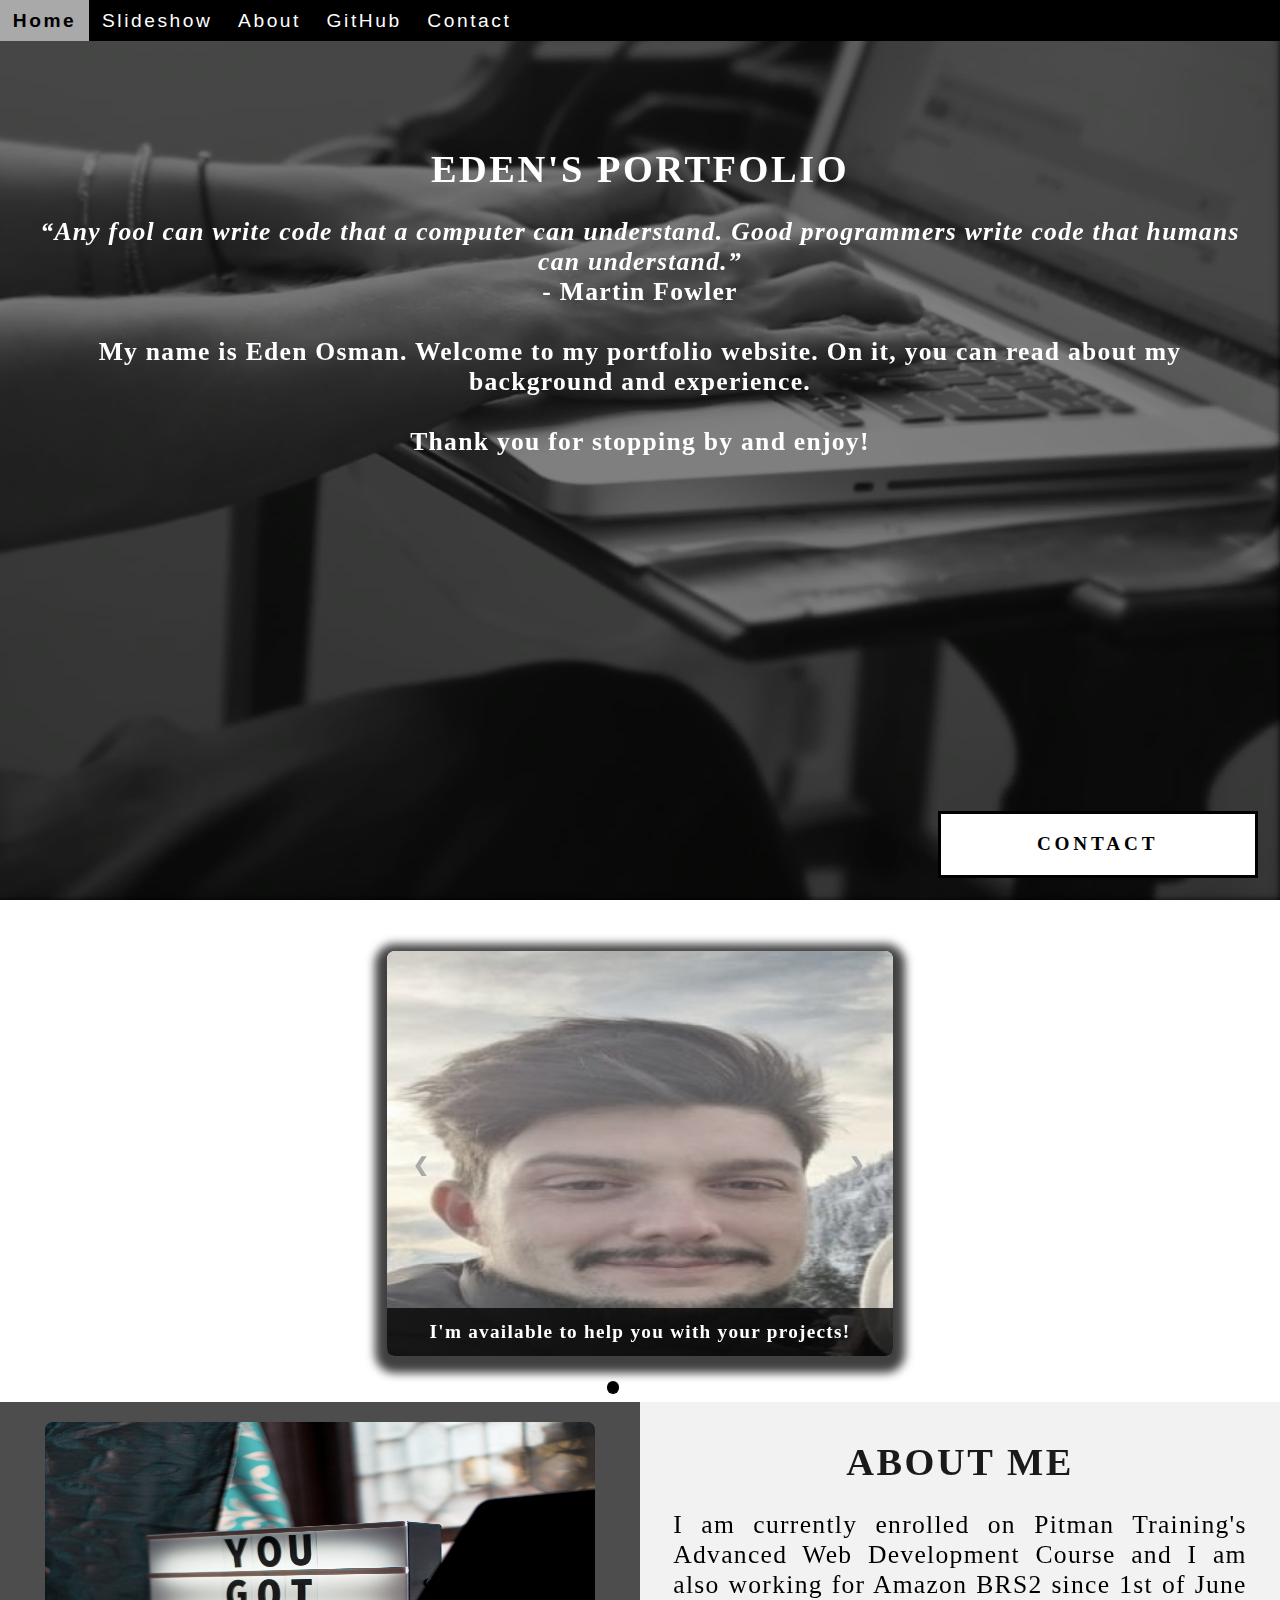
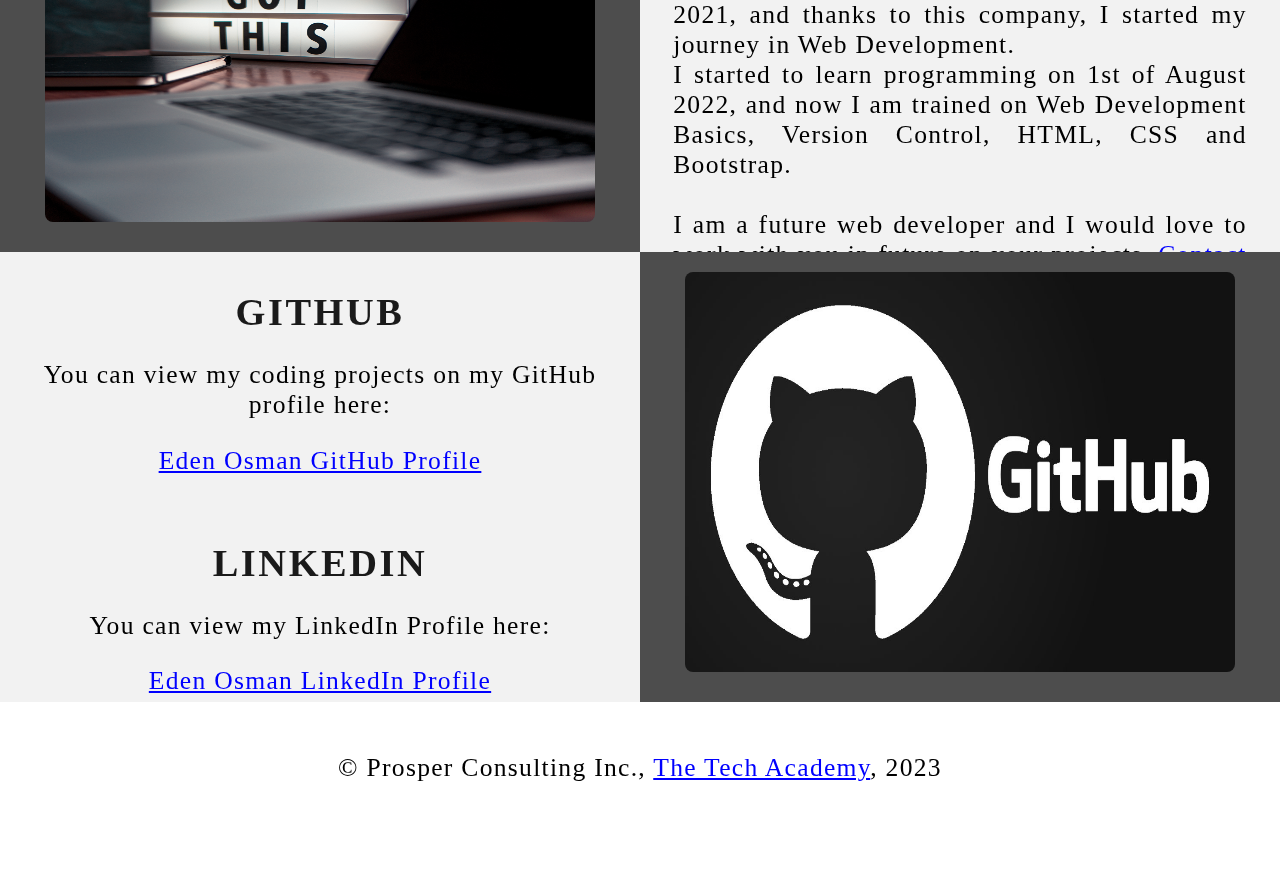
<file: index.html>
<!DOCTYPE html>
<html>
    <!-- Head -->
    <head>
        <meta charset="UTF-8">
        <meta name="viewport" content="width=device-width" />
        <title>Eden Osman's Portfolio</title>
        <link rel="shortcut icon" type="img/jpg" href="./Student_Portfolio/images/coding_icon.png">
        <link rel="stylesheet" type="text/css" href="./Student_Portfolio/stylesheet/portfolio.css">
    </head>

    <!-- Body -->
    <body class="Background">
        
        <!-- Navbar -->
        <div class="Navbar">
            <a class="active" href="#Home">Home</a>
            <a href="#Slideshow">Slideshow</a>
            <a href="#About">About</a>
            <a href="#GitHub">GitHub</a>
            <!-- Onclick and ondblclick functions addded to open & close the contact form -->
            <a onclick="openForm()" ondblclick="closeForm()" class="contact">Contact</a>
        </div>

        <!-- Background video -->
        <div id="Home">
            <video autoplay muted loop id="Typing_Video">
                <source src="./Student_Portfolio/images/video/Typing.mp4" type="video/mp4">
                <!--Display message if video fails to run-->
                Your browser does not support HTML5 video.
            </video>
        </div>

        <!-- Video text -->
        <div class="Video_Text">
            <h1 class="white-text">Eden's Portfolio</h1>
            <strong>
                <p class="center">
                    <q>Any fool can write code that a computer can understand. Good programmers write code that humans can understand.</q>
                    <br> - Martin Fowler
                    <br>
                    <br> My name is Eden Osman. Welcome to my portfolio website. On it, you can read about my background and experience.
                    <br>
                    <br> Thank you for stopping by and enjoy! 
                </p>
            </strong>
        </div>

    <!-- Slideshow section -->
    <div id="Slideshow">
        <div id="Slideshow_Background">
            <div id="Slideshow_Container">
                <!-- Slide 1 of 3 -->
                <div class="mySlides fade">
                    <img class="Slideshow_Images" src="./Student_Portfolio/images/me.jpg" alt="Me">
                    <div class="text">I'm available to help you with your projects!</div>
                </div>
                <!-- Slide 2 of 3 -->
                <div class="mySlides fade">
                    <img class="Slideshow_Images" src="./Student_Portfolio/images/HTMLCSSJS.jpg" alt="HTML, CSS, and JS Logos">
                    <div class="text">I am a front-end developer<br> trained in:<br>HTML, CSS, and JavaScript.</div>
                </div>
                <!-- Slide 3 of 3 -->
                <div class="mySlides fade">
                    <img class="Slideshow_Images" src="./Student_Portfolio/images/wdphoto.jpg" alt="Contact me now photo">
                    <div class="text"><a class="white-text contact" onclick="openForm()">Contact me now!</a></div>
                </div>

                <!-- Previous & next buttons -->
                <a class="Previous" onclick="plusSlides(-1)">&#10094;</a>
                <a class="Next" onclick="plusSlides(1)">&#10095;</a>
            </div>
            <br> <!-- Adds a space between the slideshow images and the dots -->

            <!-- Slideshow dots -->
            <div style="text-align: center">
                <span class="dot" onclick="currentSlide(1)"></span>
                <span class="dot" onclick="currentSlide(2)"></span>
                <span class="dot" onclick="currentSlide(3)"></span>
            </div>
        </div>
    </div>

        <!-- About section -->
        <div class="Row" id="About">
            <!--Left column-->
            <div class="Column_2">
                <img src="./Student_Portfolio/images/photo1.jpg" alt="" width="550px;" height="400px;">
            </div>
            <!--Right column-->
            <div class="Column_1">
                <h1>About Me</h1>
                <p>
                    I am currently enrolled on Pitman Training's Advanced Web Development Course and I am also working for Amazon BRS2 since 1st of June 2021, and thanks to this company, I started my journey in Web Development.
                    <br>I started to learn programming on 1st of August 2022, and now I am trained on Web Development Basics, Version Control, HTML, CSS and Bootstrap.
                    <br>
                    <br>I am a future web developer and I would love to work with you in future on your projects. <a onclick="openForm()" class="contact">Contact</a> me below!
                </p>
            </div>
        </div>

        <!--GitHub section-->
        <div class="Row" id="GitHub">
            <!--Left column-->
            <div class="Column_1">
                <h1>GitHub</h1>
                <p class="center">
                    You can view my coding projects on my GitHub profile here:
                    <br>
                    <p class="center"><a href="https://github.com/edenosman" target="_blank">Eden Osman GitHub Profile</a></p>
                </p>
                <br>
                <h1>LinkedIn</h1>
                <p class="center">
                    You can view my LinkedIn Profile here:
                    <br>
                    <p class="center"><a href="https://www.linkedin.com/in/eden-osman/" target="_blank">Eden Osman LinkedIn Profile</a></p>
                </p>
            </div>
            <!--Right column-->
            <div class="Column_2">
                <a href="https://github.com/the-tech-academy" target="_blank"><img src="./Student_Portfolio/images/github.jpg" alt="GitHub Logo" width="550px;" height="400px;"></a>
            </div>
        </div>

        <!--Contact form -->
        <div id="Contact">
            <button onclick="openForm()" class="Pop_Up_Button">CONTACT</button>
            <div class="form-popup" id="myForm">
                <form action="https://formspree.io/info@learncodinganywhere.com" method="POST" class="form-container">
                    <h1>Contact</h1>
                    <label for="name"><b>Name</b></label>
                        <input type="text" placeholder="Type your name here" name="name" required>
                    <label for="phone"><b>Phone</b></label>
                        <input type="text" placeholder="Type your phone number here" name="phone">
                    <label for="email"><b>Email</b></label>
                        <input type="text" placeholder="Type your email address here" name="email" required>
                    <label for="message"><b>Message</b></label>
                        <input type="text" placeholder="Type your message here" name="message">

                    <button type="submit" class="btn">SUBMIT</button>
                    <button type="button" class="btn cancel" onclick="closeForm()">CLOSE</button>
                </form>
            </div>
        </div>

        <!--Footer section-->
        <footer>
            <p>
                <p class="center">&copy Prosper Consulting Inc., <a href="https://www.learncodinganywhere.com/" target="_blank">The Tech Academy</a>, 2023</p>
                <br>
            </p>
        </footer>
        <script src="./Student_Portfolio/JS/main.js"></script>
    </body>
</html>
</file>
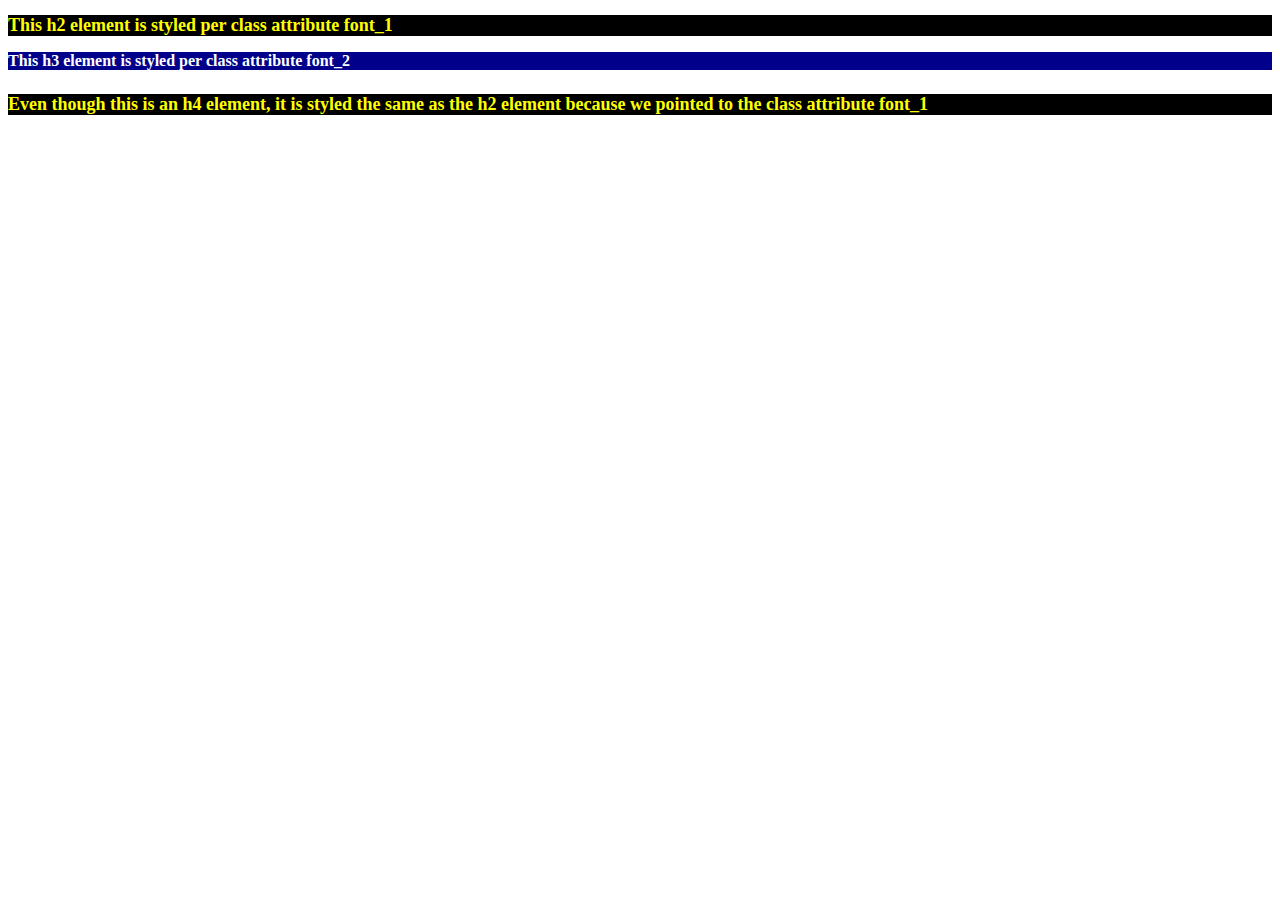
<file: Basic_HTML_4.html>
<!DOCTYPE html>
<html>
	<body>
	<style>
		.font_1  {	background-color: black;
			color: yellow;
			font-size: large;	}
		.font_2  {	background-color: darkblue;
			color: white;
			font-size: medium;	}
	</style>
	<h2 class="font_1"> This h2 element is styled per class attribute font_1 </h2>
	<h3 class="font_2"> This h3 element is styled per class attribute font_2 </h3>
	<h4 class="font_1"> Even though this is an h4 element, it is styled the same as the h2 element because we pointed to the class attribute font_1 </h4>
	</body>
</html>
</file>
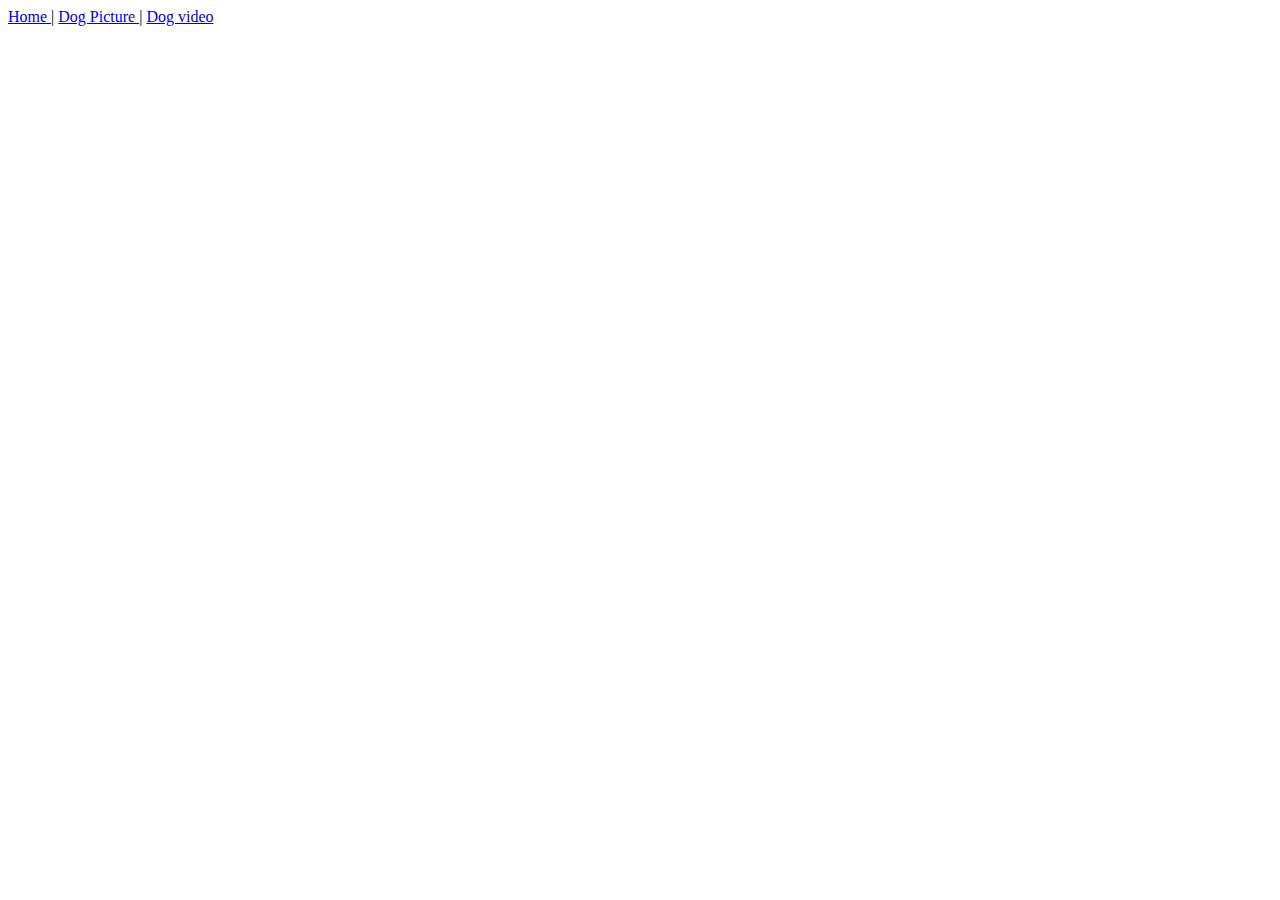
<file: Dog_Video.html>
<!DOCTYPE html>
<html lang="en"
	<head>
		<title> Dog Video </title>
		<meta charset="utf-8">
	</head>
	<body>
		<nav>
			<a href="Assignment.html"> Home </a> |
			<a href="Dog.html"> Dog Picture </a> |
			<a href="https://www.youtube.com/watch?v=ilMzs1UHEmw"> Dog video </a>
		</nav>
	</body>
</html>
</file>
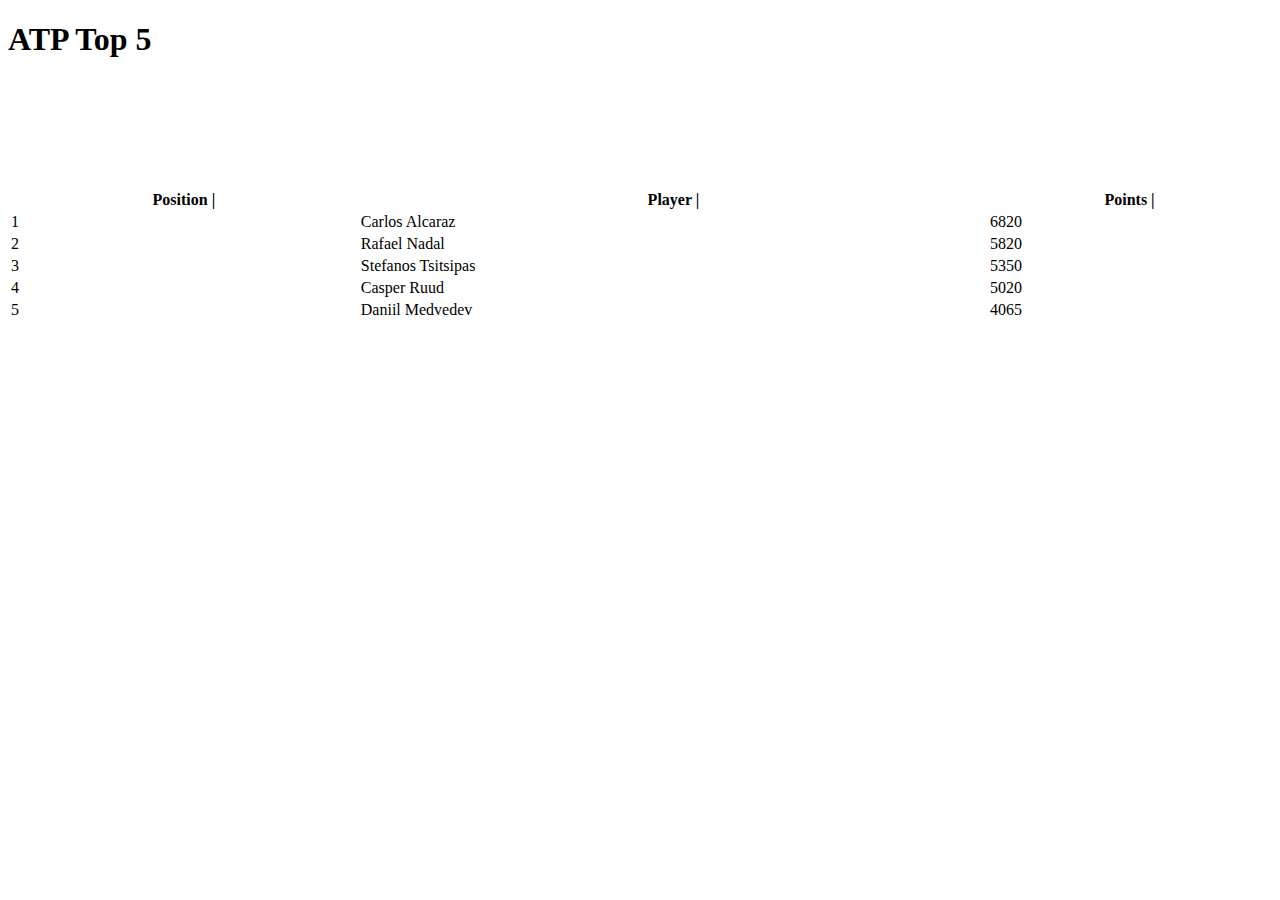
<file: HTML_Table.html>
<!DOCTYPE html>
<html lang="en">
	<head> 
		<title> HTML Table </title>
		<meta charset="utf-8:>
		<link rel="stylesheet" type="text/css" href="CSS_Table.css">
	</head>
	<body>
		<h1> ATP Top 5 </h1>
		<table style="width: 100%">
			<tr>
				<th> Position	|	</th>
				<th> Player 		|	</th>
				<th> Points 		|</th> <br>
			</tr>
			<tr>
				<td> 1 </td>
				<td> Carlos Alcaraz </td>
				<td> 6820 </td> <br>
			</tr>
			<tr>
				<td> 2 </td>
				<td> Rafael Nadal </td>
				<td> 5820 </td> <br>
			</tr>
			<tr>
				<td> 3 </td>
				<td> Stefanos Tsitsipas </td>
				<td> 5350 </td> <br>
			</tr>
			<tr>
				<td> 4 </td>
				<td> Casper Ruud </td>
				<td> 5020 </td> <br>
			</tr>
			<tr>
				<td> 5 </td>
				<td> Daniil Medvedev </td>
				<td> 4065 </td> <br>
			</tr>
		</table>
	</body>
</html>
</file>
<file: Student_Portfolio/stylesheet/portfolio.css>
/***** GENERAL STYLING *****/

/* Affects entire document */
html {
    /* This ensures that the page scrolling is smooth when the buttons on the nav bar is clicked */
    scroll-behavior: smooth;
}

/* Body */
body {
    margin: 0%;  /* This ensures our site displays all the way to the edge of the browser screen */
    opacity: 1; /* This and transition affect the page loading fade in effect */
    transition: 3s opacity; /* This causes a 3s fade in */
    letter-spacing: .2vw; 
    font-family: Avant Garde, Helvetica;
    font-size: 1.5vw;
    overflow-x: hidden; /* This prevents the horizontal scroll bar from appearing when the quote is hovered over */
    user-select: none; /* This prevents the text on the webpage from being highlighted by the user */
}

/* This section contributes to the fade effect for the page that occurs when the page is loaded */
body.fade-out {
    opacity: .1s; /* This sets the level of opacity at the start of page load */
}

/* Heading 1 elements */
h1 {
    text-transform: uppercase; /* Capitalizing all h1 headings */
    font-family: "Trebuchet MS", Optima; /* Sets the font family of all h1 headings */
    text-align: center; /* Centering all h1 elements */
    margin-top: 3%; /* Adds a small margin above h1 elements */
    color: #1a1a1a; 
}

/* Heading 1 element hover effect */
h1:hover {
    filter: grayscale(5%); /* Adds a slightly gray filter to the h1 headings when hovered over */
    transform: scale(1.1); /* When the h1 elements are hovered over they increase in size by 1.1 */
    transition: transform 1s; /* This causes the transformation to last 1 second */
}

/* Styling for portfolio title text */
.white-text {
    color: #fff; /* This is used to change the color of the portfolio title text */
    padding-top: 10vh; /* Adds padding (equal to 10% of the viewport height) */
}

/* Paragraph elements */
p {
    font-family: Perpetua, Rockwell Extra Bold;
    text-align: justify; /* Justify text within paragraph elements */
    letter-spacing: .1vw; /* This expands the text slightly */
    font-size: 2.5vw;
    padding-left: 1vw; /* Adds padding to the left of the paragraph element */
    padding-right: 1vw; /* Adds padding to the right of the paragraph element */
}

/* Paragraph element hover effect */
p:hover {
    transition: transform 1s; /* This makes the transform effect last 1 second */
	transform: scale(1.01); /* This makes the paragraphs increase slightly in size when hovered over */
}

/* Center class - this applies to all elements with the class "center" */
.center {
    text-align: center; /* This center aligns the text */
}

/* Center class hover effect - This only affects the quote, github link, and footer */
.center:hover {
    transition: transform 2s; /* This makes the transform effect last 2 seconds */
    transform: scale(1.1); /* This makes the elements with class "center" increase in size by 1.1 when hovered over */
}

/* Anchor elements */
a {
    color: blue; /* This ensures all links are blue */
    cursor: pointer; /* This ensures all links change the mouse to a pointer when hovered over or clicked */
    text-decoration: underline; /* This ensures all links are underlined */
}

/* Quotation elements */
q {
    font-style: italic; /* This makes the quote italicized */
}

/* Image elements */
img {
    filter: grayscale(50%); /* This rids our pictures of 75% of their color */
    border-radius: 8px; /* Gives all images slightly rounded corners */
    max-width: 100%; /* Ensures all images stay within the width of their container */
    max-height: 100%; /* Sets the height of all images */
    display: block; /* By specifying block display we can ensure our images are able to be centered */
    margin: auto auto auto auto; /* This centers all images */
}

/* Image element hover effects */
img:hover {
	filter: grayscale(5%);  /* Brings back most of the image's color when hovered over */
}

/* Styling for footer element */
footer {
    padding: 2%; /* This gives the footer padding that is equal to 2% of the width of the element's area */
    background-color: white;
}
/***** END OF GENERAL STYLING *****/

/***** NAVBAR STYLING *****/
.Navbar {
    overflow: hidden; /* This ensures that any content that overflows beyond the boundary of our nav bar is not displayed */
    background-color: #000000; /* This colors the navbar gray */
    position: fixed; /* This keeps the navbar at the top of the screen as we scroll */
    top: 0; /* This ensures no space is displayed above the navbar */
    width: 100%; /* This makes the navbar span the entire width of the page */
    z-index: 1; /* This ensures other elements don't display over the navbar */
    -webkit-animation: moveNav 5s; /* This applies the moveNav animation below for Safari 4.0 - 8.0 */
    animation: moveNav 5s; /* This applies the moveNav animation for all other browsers */
}

/* moveNav animation effect for moving the nav bar in from the left of the screen */
@keyframes moveNav {
    from {left: -100vw;} /* The navbar is starting off screen to the left */
    to {left: 0vw;} /* This moves the navbar into place on the screen */
}

/* Navbar links */
.Navbar a {
    float: left; /* This specifies that the text floats on the left on the navbar */
    display: block; /* This ensures that other text will be displayed on the same line or row, instead of a new line */
    color: white; /* This is the font color for text on our navbar */
    padding: .75vw 1vw; /* This adds padding around our text */
    text-decoration: none; /* This gets rid of the underlines under the text on our navbar */
    font-family: Avant Garde, Helvetica; /* This specifies the font family for text on our navbar */
    font-size: 1.5vw; /* This specifies the font size for text on our navbar */
    text-align: center; /* This centers the text within its container */
    position: relative; /* This sets the text relative to its normal positioning, allowing us to use the animation below */
    -webkit-animation: moveNavText 5.75s; /* Animation for Safari 4.0 - 8.0 */
    animation: moveNavText 5.75s; /* Applies the moveNavText animation for 5.75s */ 
}

/* moveNavText animation effect for moving the navbar text from above the view to the navbar */
@keyframes moveNavText {
    from {top: -100vw;} /* This sets the navbar text 100% above the viewport */
    to {top: 0vw;} /* This lowers the navbar text onto the navbar */
}

/* Navbar hover effects */
.Navbar a:hover {
    background-color: #f4f4f4; /* Defines the background color that will display when you hover over the link */
    color: black; /* This defines the font color that will display when navbar a elements are hovered over */
    font-weight: bold; /* This makes the text on the navbar bold when hovered over */
    cursor: pointer;
    transition: 0.5s ease-in; /* Creates a smooth transition for the hover trigger */
}

/* Navbar home button */
.Navbar a.active { /* This targets the a element on the navbar with the "active" class */
    background-color: darkgray;
}
/***** END OF NAVBAR STYLING *****/

/***** VIDEO STYLING *****/
/* Formatting for background video */
#Typing_Video {
    position: fixed; /* This fixes the video to the page */
    right: 0; /* This ensures there is no space between the edge of the video and the edge of the page */
    bottom: 0; /* This ensures no space between the bottom of the video and the bottom of the page */
    min-width: 100%; /* This ensures the video is displayed across the full width of the page */
    z-index: -1; /* This places the video behind the other elements on the page */
}

/* Screens that are 576px and smaller will not display the background video */
@media screen and (max-width: 576px) {
    #Typing_Video {
        display: none;
    }
}

/* Texts over the video */
.Video_Text {
    background: rgba(0, 0, 0, 0.5); /* This provides a semi-transparent background for the text to sit over */
    color: white; /* Makes the font color white */
    width: 100%; /* Ensures the video-text container fills the width of the video */
    height: 100vh; /* This ensures the video-text container fills the height of the viewport so that the slideshow is not partially displayed */
    padding: 20px; /* This adds padding around the video-text container so that the background goes slightly beyond the text */
    position: relative; /* This sets the text relative to its normal positioning, allowing us to use the animation below */
    -webkit-animation: moveVideoText 5.75s;
    animation: moveVideoText 5.75s;
}

/* This animation effect causes the overlay video text to move up from the bottom of the page upon page load */
@keyframes moveVideoText {
    from {top: -100vw;} /* This sets the position of the video text to above the viewport */
    to {top: 0vw;} /* This moves the video text to the normal positioning on the viewport */
}
/***** END OF VIDEO STYLING *****/

/***** SLIDESHOW STYLING *****/
#Slideshow_Background {
    background: rgba(255, 255, 255, 0.35); /* This creates a slightly transparent white background that's placed over the video in the background */
}

.mySlides {
    display: none; /* This prevents the images from being displayed, we will use JS to display these */
}

/* Slideshow section / container */
#Slideshow_Container {
    width: 39.5vw; /* Relative sizing of the container for the slideshow set to 39.5% of the viewport width */
    height: auto; /* The height of the container is automatically adjusted based on the content it is displaying */
    padding-top: 4%; /* Adds a small padding to the top of the slideshow container */
    position: relative; /* This sets the container relative to its normal positioning */
    margin: auto; /* This will horizontally center the container on the page */
}

/* Remove the underline from the previous & next buttons on the slideshow */
#Slideshow_Container a {
    text-decoration: none;
}

/* Images contained within the slideshow */
.Slideshow_Images {
    vertical-align: middle; /* This centers the images vertically within the slideshow container */
    height: auto; /* The height of the images is automatically adjusted based on the content */
    box-shadow: 0px 5px 10px 12px rgba(0, 0, 0, .75); /* Adds a shadow around the slideshow images */
    width: 100%; /* The width of the images is automatically adjusted based on the content */
}

/* Next & previous buttons */
.Previous, .Next {
    cursor: pointer; /* Changes the mouse to a pointer when the buttons are selected */
    position: absolute; /* This makes the next & previous buttons positioned relative to the slideshow container */
    top: 50%; /* This moves the buttons up in the slideshow container */
    width: auto; /* The width of the buttons is automatically adjusted based on the content */
    padding: 2vw; /* Adds padding equal to 2% of the viewport width */
    color: darkgray; 
    font-weight: bold;
    font-size: 1.5vw;
    border-radius: 0 3px 3px 0; /* Adds a slightly rounded border on the top & bottom right corners */
    user-select: none; /* This property makes it so that the user cannot highlight the text */
    transition: 0.6s ease; /* This specifies the details of the hover transition for those elements */
}

/* Positioning the next button on the right hand side */
.Next {
    right: 0; /* This moves the next button to the right side of the slideshow container */
    border-radius: 3px 0 0 3px; /* This changes the border radius on the next button to the top and bottom left of the button */
}

/* Hover effect on slideshow buttons */
.Previous:hover, .Next:hover {
    background-color: rgba(0, 0, 0, 0.8); /* Makes the background of the arrows a transparent gray color */
    color: white; /* Makes the arrows white when hovered over */
}

/* Slideshow text */
.text {
    color: white;
    padding: 1vw;
    position: absolute; /* This ensures the text is positioned within the image */
    bottom: 0; /* This property sets the text at the bottom of the image */
    width: 100%; /* The element covers the full width of the image */
    text-align: center; /* The text is center aligned within the image */
    font-family: Perpetua, Rockwell Extra Bold;
    letter-spacing: .1vw; /* This gives slight spacing between the letters */
    font-size: 1.5vw; /* Font size is relative to the size of the viewport width */
    background-color: rgba(0, 0, 0, 0.75); /* Gives a slightly transparent black background */
    font-weight: bold;
    border-radius: 0px 0px 7px 7px; /* Gives the text background rounded corners on the bottom left & right corners */
}

/* Styling of the dots under the slideshow */
.dot {
    cursor: pointer; /* The cursor changes to pointer when hovered over the dots */
    height: 1vw; /* The dots are sized relative to the viewport width */
    width: 1vw;
    margin: .25vw; /* adds additional spacing between the dots */
    background-color: white; /* Makes the dots white */
    border-radius: 50%; /* Makes the dots circles by rounding each corner */
    display: inline-block; /* Allows the dots to sit next to each other rather than on a new line */
    transition: background-color 0.6s ease; /* When clicked on the dots transition to a different color when clicked or hovered over (the effect is defined below) */
    z-index: 1; /* This ensures the dots will be displayed above any other elements */
}

/* Hover effect for slideshow dots */
.active, .dot:hover {
    background-color: black; /* Sets the color of the dots when active or hovered over */
}

/* Fading animation for slideshow */
.fade {
    animation-name: fade; /* Fade animation is defined below */
    animation-duration: 1.5s; /* The animation lasts 1.5s */
    -webkit-animation-name: fade; /* Same as above for Safari 4.0-8.0 */
    -webkit-animation-duration: 1.5s;
}

@-webkit-keyframes fade {
    from {opacity: .4;} /* Image starts transparent */
    to {opacity: 1;} /* Image ends opaque */
}

@keyframes fade {
    from {opacity: .4;} /* Image starts transparent */
    to {opacity: 1;} /* Image ends opaque */
}

/***** Table Styling - this section covers the styling of the columns and rows within the table *****/
* { /* The asterisk (*) is a universal selector that applies this effect to all elements on the page */
    box-sizing: border-box; /* This creates a box with a border within which we will place most of our text */
}

.Column_1 {
    float: left;
    width: 50%; /* This ensures the column takes up half of the page width */
    padding: 1.6%;
    height: 450px; /* This sets the height of the column to 450px -  this may need to be adjusted depending on the text you enter */
    background-color: #f2f2f2; /* Sets the background color of the columns with class Column_1 */
}

.Column_2 {
    float: left;
    width: 50%;
    padding: 1.6%;
    height: 450px;
    background-color: #4d4d4d;
}

/* This inserts something after the content of selected elements (in this case the elements with class "Row") */
.Row:after {
	content: ""; /* By leaving this blank, we are allowing the footer (covered lower down) to be displayed - removing it makes the footer overwrite a column */
	display: table; /* The display property specifies the type of display behavior; the table value tells the browser to treat the element as a table */
	clear: both; /* This clears any other elements from floating on the left or the right of an element */
}
/***** END OF TABLE STYLING *****/

/***** CONTACT FORM STYLING *****/
/* Button used to open the contact form - fixed at the bottom of the page */
.Pop_Up_Button {
    position: fixed; /* The element is positioned relative to the viewport and stays in the same location no matter what */
    bottom: 1.75vw; /* Positions the button slightly up from the bottom of the viewport */
    right: 1.75vw; /* Positions the viewport slightly right from the side of the viewport */
    width: 25vw; /* Sets the width relative to the viewport width */
    background-color: white; /* Sets the background color of the button to white */
    color: black; /* Sets the color of the button text to black */
    border: solid black; /* This makes a solid black border around the button */
    cursor: pointer; /* This changes the cursor when hovered over the button to a pointer */
    -webkit-animation: movePopup 5s; /* Animation for 5s for Safari 4.0-8.0 */
    animation: movePopup 5s; /* Animation set for 5s */
}

/* movePopup animation moves the button from off the right side of the screen to its fixed location on the viewport */
@keyframes movePopup {
    from {right: -40vw;}
    to {right: 1.75vw;}
}

@-webkit-keyframes movePopup {
    from {right: -40vw;}
    to {right: 1.75vw;}
}

/* Styling for the contact form */
.form-popup {
    z-index: 8; /* This z-index ensures the contact form shows above all other elements on the page */
    display: none; /* Set the display to none, we will use JS to show the contact form */
    position: fixed; /* The form stays in the same location no matter what */
    bottom: .5vw; /* Slightly up from the bottom of the viewport */
    right: .5vw; /* Slightly in from the right side of the viewport */
}

/* Form styling */
.form-container {
    max-width: 49vw; /* Relative sizing of the form container - 49% of the viewport width */
    padding: 1vw; /* Adds padding between the form-popup and the form-container */
    background-color: white;
}

/* Input fields */
.form-container input[type=text] {
    width: 100%; /* The input boxes completely fill the width of the form-container */
    padding: .93vw; /* Adds padding to the input boxes */
    margin: .6vw 0 .6vw 0; /* Adds space between the input boxes and the labels */
    border: none; /* Removes the border from the input boxes */
    background: gainsboro; /* Sets the background color of the input boxes */
    font-size: 1vw; /* Relative font sizing based on the width of the viewport */
}

/* General styling for all buttons */
button {
    font-family: "Trebuchet MS", Optima;
    letter-spacing: .3vw; /* Adds slight spacing between the letters */
    font-size: 1.5vw; /* Relative sizing of text */
    font-weight: bold;
    padding: 1.5vw; /* Adds padding to the text in the button */
    cursor: pointer; /* Changes the cursor to pointer over buttom elements */
    width: 100%; /* Sets the width of the buttons to 100% of their containers */
    height: auto; /* Allows the height to be resized depending on the content showing */
}

/* Hover effect for contact and submit buttons */
button:hover, .form-container .btn:hover {
    color: white; /* This makes the text in the buttons white when hovered over */
    background-color: black; /* The background of the button changes to black when hovered over */
    transition-duration: 1s; /* This makes the transition last 1s */
    -webkit-transition-duration: 1s; /* For Safari 4.0-8.0 */
    border-color: silver; /* The border turns silver when the button is hovered over */
}

/* Submit button */
.form-container .btn {
    background-color: white;
    color: black;
    border-color: black;
    margin-bottom: 1vh; /* Adds space between the submit button and the close button */
}

/* Close button */
.form-container .cancel {
    background-color: black;
    color: white;
    border-color: gray;
}

/* Styling for close button on hover */
.form-container .cancel:hover {
    color: white;
    background-color: darkred;
    transition-duration: 1s;
    -webkit-transition-duration: 1s;
    border-color: black;
}
/***** End of Contact form styling *****/

/***** Media Query Section *****/
/* Media rules for paragraph font size for different screen sizes */
@media screen and (max-width: 527px) {
    p {
        font-size: 3.75vw;
    }
}

@media screen and (min-width: 528px) and (max-width: 660px) {
    p {
        font-size: 3.5vw;
    }
}

@media screen and (min-width: 661px) and (max-width: 799px) {
    p {
        font-size: 2.75vw;
    }
}

@media screen and (min-width: 800px) and (max-width: 924px) {
    p {
        font-size: 2.5vw;
    }
}

@media screen and (min-width: 925px) and (max-width: 1050px) {
    p {
        font-size: 2.25vw;
    }
}

@media screen and (min-width: 1051px) and (max-width: 1310px) {
    p {
        font-size: 2vw;
    }
}

@media screen and (min-width: 1311px) and (max-width: 1535px) {
    p {
        font-size: 1.75vw;
    }
}

@media screen and (min-width: 1536px) and (max-width: 2269px) {
    p {
        font-size: 1.5vw;
    }
}

@media screen and (min-width: 2270px) {
    p {
        font-size: 1.35vw;
    }
}

/* Media rule for navbar links for different screen sizes */
/* Screens 1080px and smaller will display navbar links equally distributed */
@media screen and (max-width: 1080px) {
    .Navbar a{
        width: 20%; /* This sets each navbar link to 1/5 of the navbar */
        font-size: 2.5vw;
    }
}

/* Media rules to enlarge the font of the white text for smaller screens */
@media screen and (max-width: 1080px) {
    .quote{
        font-size: 3.5vw;
    }

    .white-text {
        font-size: 4.5vw;
    }
}

/* Media rules to increase the size of the columns for larger screens */
@media screen and (min-width: 1725px) {
    .Column_1 {
        height: 550px;
    }
    .Column_2 {
        height: 550px;
    }
}

/* Media rule to remove margin-top from h1 elements for extra large screens (so that the paragraph text fits in the column) */
@media screen and (min-width: 2000px) {
    h1{
        margin-top: 0;
    }
}
/***** End of Media Query section *****/
</file>
<file: CSS_Table.css>
table {
	border: 1px blue;
}
td:hover { background-color: pink;
			color: brown;
}
tr, th {
	background-color: yellow;
	color: black;
}
tr, td {
	background-color: cornsilk;
	color: purple;
}
</file>
